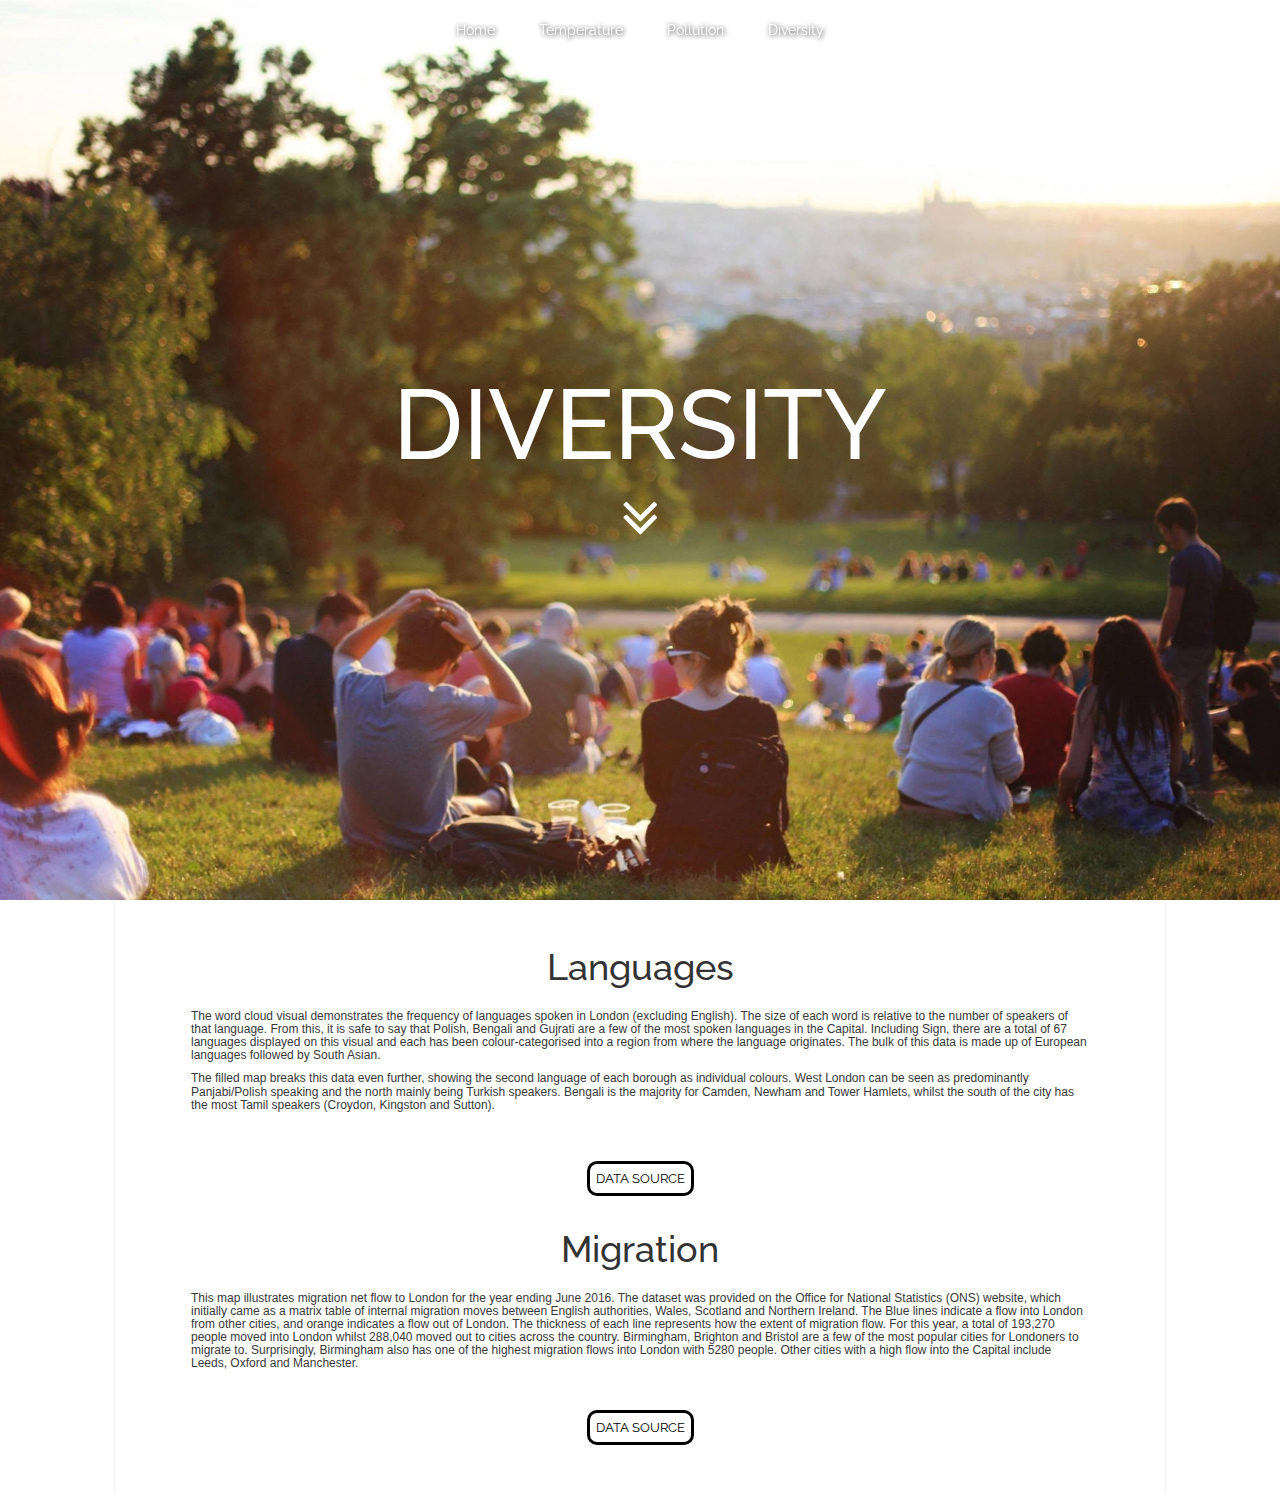
<file: diversity.html>
<html lang="en">

<head>
    <title>Diversity</title>
    <meta charset="UTF-8">
    <meta name="viewport" content="width=device-width, initial-scale=1.0">
    <meta http-equv="X-UA-Compatible" content="ie=edge">
    <link rel="stylesheet" href="https://cdnjs.cloudflare.com/ajax/libs/font-awesome/4.7.0/css/font-awesome.min.css">
    <link rel="stylesheet" href="https://maxcdn.bootstrapcdn.com/bootstrap/3.3.7/css/bootstrap.min.css">
    <link rel="stylesheet" type="text/css" href="style.css">
    <script src="https://ajax.googleapis.com/ajax/libs/jquery/1.10.2/jquery.min.js"></script>
</head>

<body>
    <!--- nav bar-->
    <div class="wrapper">
        <header>
            <nav>
                <div class="menu-icon">
                    <i class="fa fa-bars fa-2x"></i>
                </div>
                <div class="menu">
                    <ul>
                        <li><a href="index.html">Home</a></li>
                        <li><a href="temperature.html">Temperature</a></li>
                        <li><a href="pollution.html">Pollution</a></li>
                        <li><a href="diversity.html">Diversity</a></li>
                    </ul>
                </div>

            </nav>
        </header>
    </div>

    <div class="bgDiv">
        <div class="inner">
            <div class="content">
                <h1>Diversity</h1>
                <a href="#welcome">
                    <button class="btn1"><i class="fa fa-angle-double-down"></i></button>
                </a>
            </div>
        </div>
    </div>

    <div class="otherVis text-center" id=welcome>
        <h1>Languages</h1>

        <div class='tableauPlaceholder' id='viz1523821743444' style='position: relative'>
            <noscript>
                <a href='#'><img alt='Dashboard 1 ' src='https:&#47;&#47;public.tableau.com&#47;static&#47;images&#47;Lo&#47;LondonLanguages&#47;Dashboard1&#47;1_rss.png' style='border: none' /></a>
            </noscript>
            <object class='tableauViz' style='display:none;'>
                <param name='host_url' value='https%3A%2F%2Fpublic.tableau.com%2F' />
                <param name='embed_code_version' value='3' />
                <param name='site_root' value='' />
                <param name='name' value='LondonLanguages&#47;Dashboard1' />
                <param name='tabs' value='no' />
                <param name='toolbar' value='yes' />
                <param name='static_image' value='https:&#47;&#47;public.tableau.com&#47;static&#47;images&#47;Lo&#47;LondonLanguages&#47;Dashboard1&#47;1.png' />
                <param name='animate_transition' value='yes' />
                <param name='display_static_image' value='yes' />
                <param name='display_spinner' value='yes' />
                <param name='display_overlay' value='yes' />
                <param name='display_count' value='yes' />
                <param name='filter' value='publish=yes' />
            </object>
        </div>
        <script type='text/javascript'>
            var divElement = document.getElementById('viz1523821743444');
            var vizElement = divElement.getElementsByTagName('object')[0];
            vizElement.style.width = '1000px';
            vizElement.style.height = '827px';
            var scriptElement = document.createElement('script');
            scriptElement.src = 'https://public.tableau.com/javascripts/api/viz_v1.js';
            vizElement.parentNode.insertBefore(scriptElement, vizElement);
        </script>

        <h6><p>The word cloud visual demonstrates the frequency of languages spoken in London (excluding English). The size of each word is relative to the number of speakers of that language. From this, it is safe to say that Polish, Bengali and Gujrati are a few of the most spoken languages in the Capital. Including Sign, there are a total of 67 languages displayed on this visual and each has been colour-categorised into a region from where the language originates. The bulk of this data is made up of European languages followed by South Asian.</p>
         

<p>The filled map breaks this data even further, showing the second language of each borough as individual colours. West London can be seen as predominantly Panjabi/Polish speaking and the north mainly being Turkish speakers. Bengali is the majority for Camden, Newham and Tower Hamlets, whilst the south of the city has the most Tamil speakers (Croydon, Kingston and Sutton).</p>
</h6>

        <a class="btn2" href="https://data.london.gov.uk/dataset/main-language-spoken-at-home-borough" target="_blank">DATA SOURCE</a>

        <br>
        <br>


        <h1>Migration</h1>

        <div class='tableauPlaceholder' id='viz1523818045129' style='position: relative'>
            <noscript>
                <a href='#'><img alt='Dashboard 1 ' src='https:&#47;&#47;public.tableau.com&#47;static&#47;images&#47;Lo&#47;LondonMigration2016&#47;Dashboard1&#47;1_rss.png' style='border: none' /></a>
            </noscript>
            <object class='tableauViz' style='display:none;'>
                <param name='host_url' value='https%3A%2F%2Fpublic.tableau.com%2F' />
                <param name='embed_code_version' value='3' />
                <param name='site_root' value='' />
                <param name='name' value='LondonMigration2016&#47;Dashboard1' />
                <param name='tabs' value='no' />
                <param name='toolbar' value='yes' />
                <param name='static_image' value='https:&#47;&#47;public.tableau.com&#47;static&#47;images&#47;Lo&#47;LondonMigration2016&#47;Dashboard1&#47;1.png' />
                <param name='animate_transition' value='yes' />
                <param name='display_static_image' value='yes' />
                <param name='display_spinner' value='yes' />
                <param name='display_overlay' value='yes' />
                <param name='display_count' value='yes' />
            </object>
        </div>
        <script type='text/javascript'>
            var divElement = document.getElementById('viz1523818045129');
            var vizElement = divElement.getElementsByTagName('object')[0];
            vizElement.style.width = '1000px';
            vizElement.style.height = '827px';
            var scriptElement = document.createElement('script');
            scriptElement.src = 'https://public.tableau.com/javascripts/api/viz_v1.js';
            vizElement.parentNode.insertBefore(scriptElement, vizElement);
        </script>

        <h6>This map illustrates migration net flow to London for the year ending June 2016. The dataset was provided on the Office for National Statistics (ONS) website, which initially came as a matrix table of internal migration moves between English authorities, Wales, Scotland and Northern Ireland. The Blue lines indicate a flow into London from other cities, and orange indicates a flow out of London. The thickness of each line represents how the extent of migration flow. For this year, a total of 193,270 people moved into London whilst 288,040 moved out to cities across the country. Birmingham, Brighton and Bristol are a few of the most popular cities for Londoners to migrate to. Surprisingly, Birmingham also has one of the highest migration flows into London with 5280 people. Other cities with a high flow into the Capital include Leeds, Oxford and Manchester.</h6>

        <a class="btn2" href="https://www.ons.gov.uk/peoplepopulationandcommunity/populationandmigration/migrationwithintheuk/datasets/matricesofinternalmigrationmovesbetweenlocalauthoritiesandregionsincludingthecountriesofwalesscotlandandnorthernireland" target="_blank">DATA SOURCE</a>




        <script type="text/javascript">
            //Menu toggle-button 

            $(document).ready(function () {
                $(".menu-icon").on("click", function () {
                    $("nav ul").toggleClass("showing");
                });

            });

            //fixed scrolling effect

            $(window).on("scroll", function () {
                if ($(window).scrollTop()) {
                    $('nav').addClass('black');
                } else {
                    $('nav').removeClass('black');
                }

            })

            //SMOOTH SCROLL

            $(function () {
                $('a[href*=#]:not([href=#])').click(function () {
                    if (location.pathname.replace(/^\//, '') == this.pathname.replace(/^\//, '') && location.hostname == this.hostname) {
                        var target = $(this.hash);
                        target = target.length ? target : $('[name=' + this.hash.slice(1) + ']');
                        if (target.length) {
                            $('html,body').animate({
                                scrollTop: target.offset().top
                            }, 1000);
                            return false;
                        }
                    }
                });
            });
        </script>
</file>
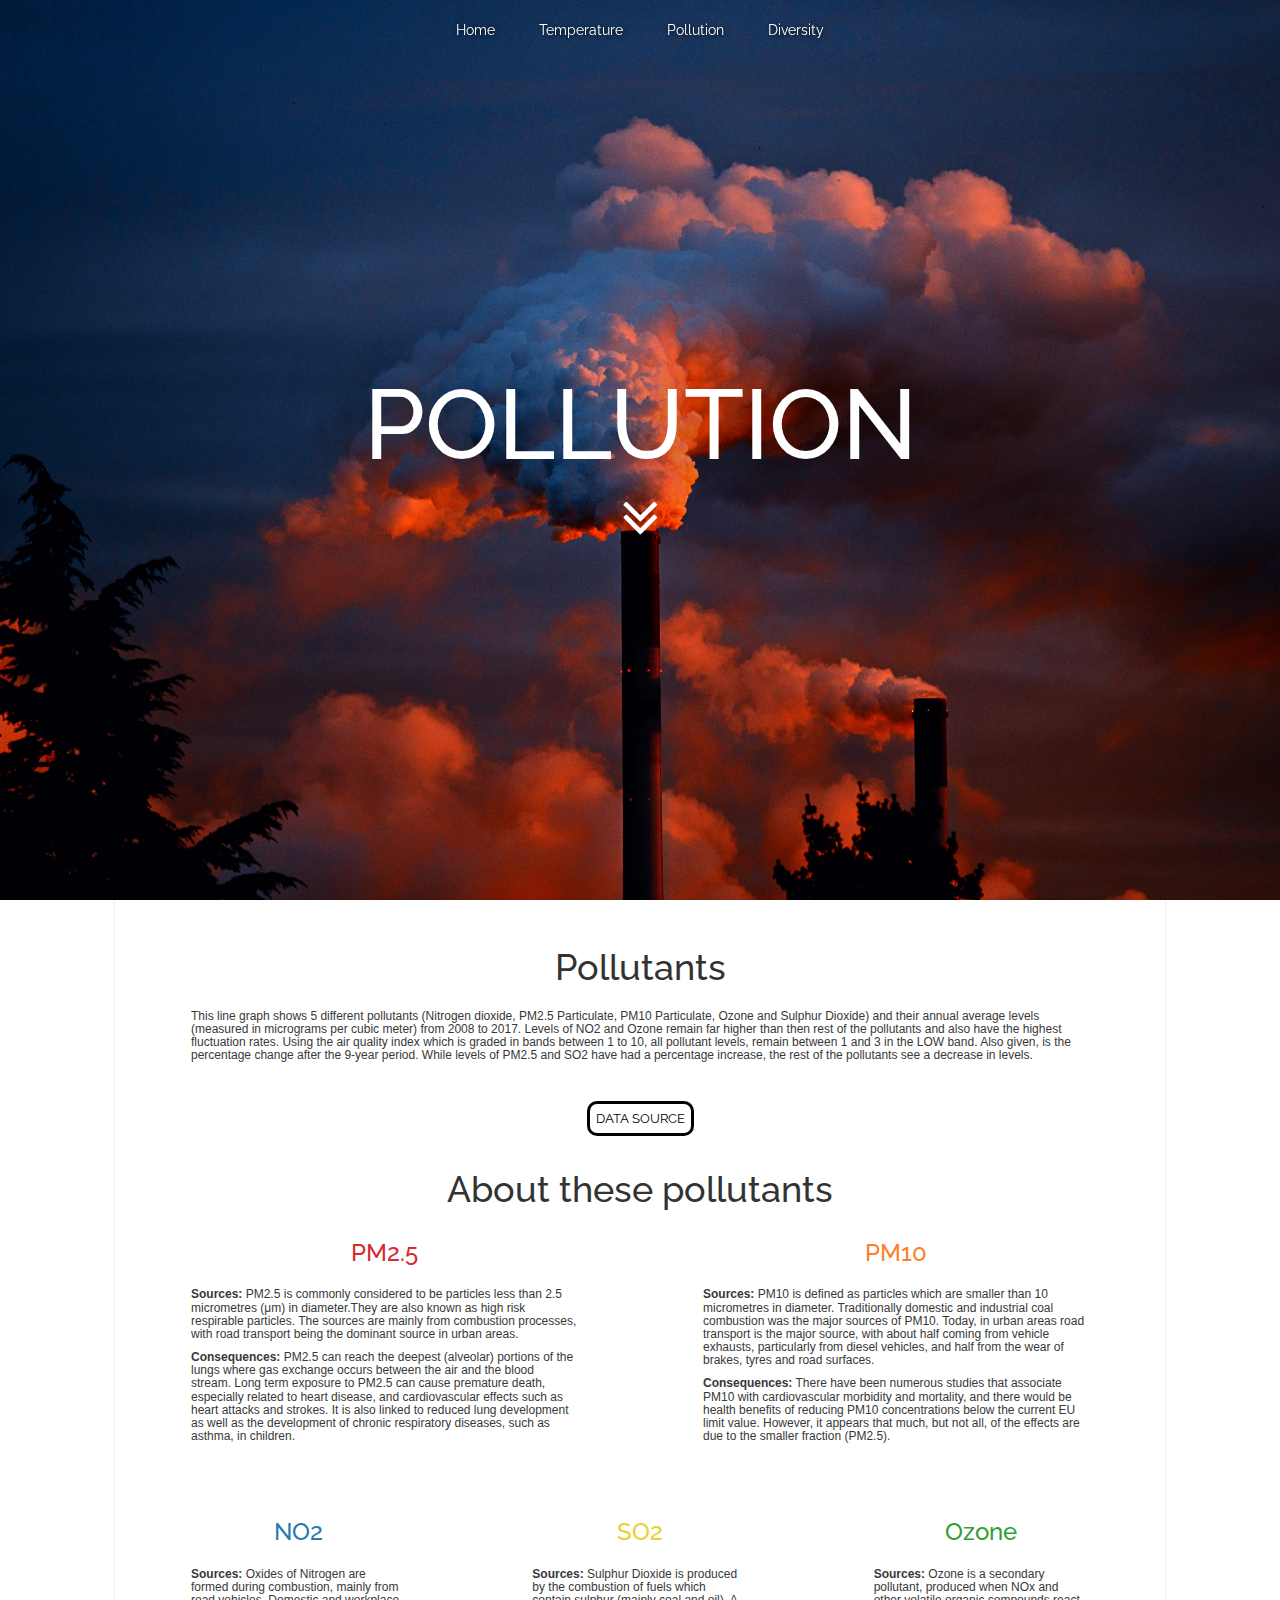
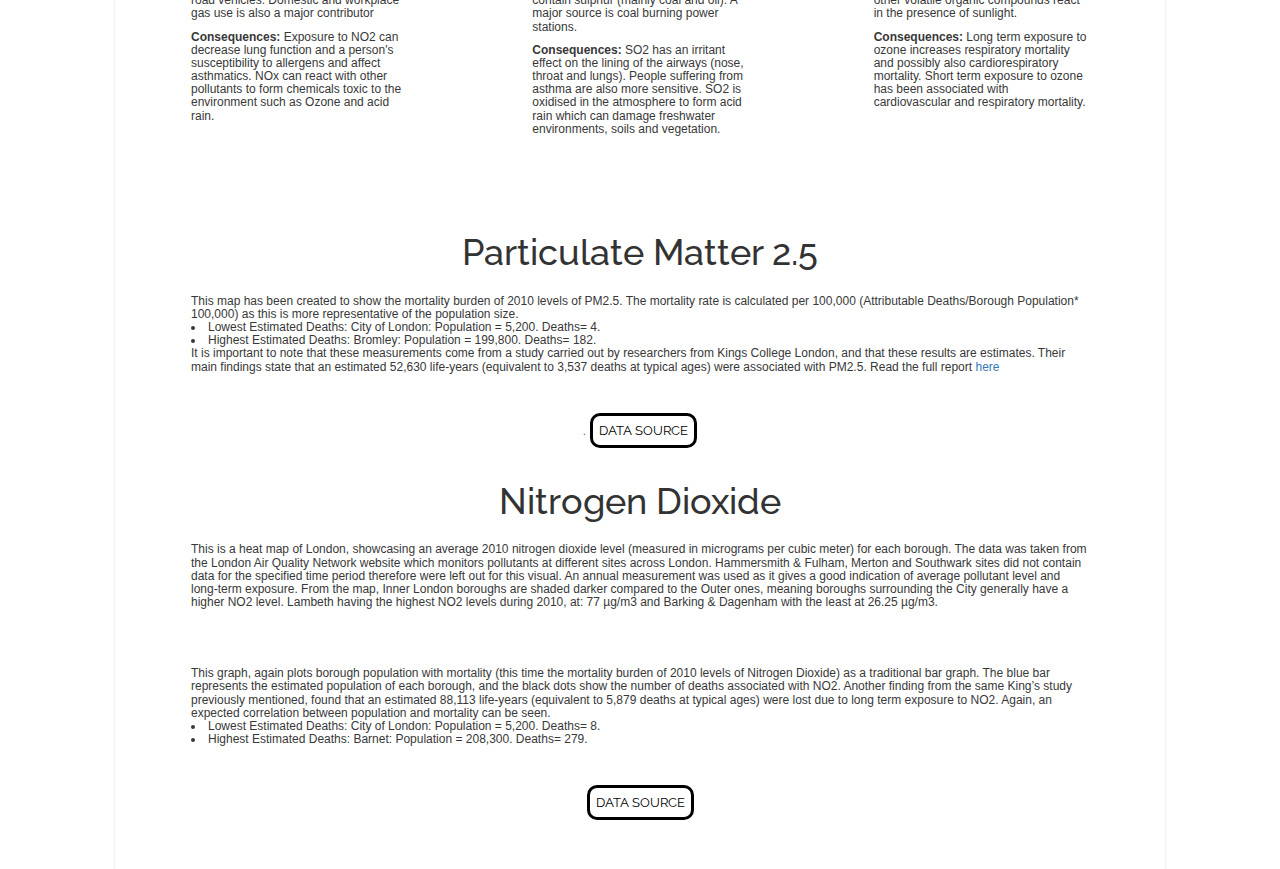
<file: pollution.html>
<html lang="en">

<head>
    <title>Pollution</title>
    <meta charset="UTF-8">
    <meta name="viewport" content="width=device-width, initial-scale=1.0">
    <meta http-equv="X-UA-Compatible" content="ie=edge">
    <link rel="stylesheet" href="https://cdnjs.cloudflare.com/ajax/libs/font-awesome/4.7.0/css/font-awesome.min.css">
    <link rel="stylesheet" href="https://maxcdn.bootstrapcdn.com/bootstrap/3.3.7/css/bootstrap.min.css">
    <link rel="stylesheet" type="text/css" href="style.css">
    <script src="https://ajax.googleapis.com/ajax/libs/jquery/1.10.2/jquery.min.js"></script>
</head>

<body>
    <!--- nav bar-->
    <div class="wrapper">
        <header>
            <nav>
                <div class="menu-icon">
                    <i class="fa fa-bars fa-2x"></i>
                </div>
                <ul>
                    <li><a href="index.html">Home</a></li>
                    <li><a href="temperature.html">Temperature</a></li>
                    <li><a href="pollution.html">Pollution</a></li>
                    <li><a href="diversity.html">Diversity</a></li>
                </ul>
    </div>

    </nav>
    </header>
    </div>

    <div class="bgPol">
        <div class="inner">
            <div class="content">
                <h1>Pollution</h1>
                <a href="#welcome">
                    <button class="btn1"><i class="fa fa-angle-double-down"></i></button>
                </a>
            </div>
        </div>
    </div>

    <div class="otherVis text-center" id=welcome>
        <h1>Pollutants</h1>
        <div class='tableauPlaceholder' id='viz1523815488665' style='position: relative'>
            <noscript>
                <a href='#'><img alt='LONDON: Pollutant Levels from 2008-2017 ' src='https:&#47;&#47;public.tableau.com&#47;static&#47;images&#47;Lo&#47;LondonPollutants&#47;LONDONPollutantLevelsfrom2008-2018&#47;1_rss.png' style='border: none' /></a>
            </noscript>
            <object class='tableauViz' style='display:none;'>
                <param name='host_url' value='https%3A%2F%2Fpublic.tableau.com%2F' />
                <param name='embed_code_version' value='3' />
                <param name='site_root' value='' />
                <param name='name' value='LondonPollutants&#47;LONDONPollutantLevelsfrom2008-2018' />
                <param name='tabs' value='no' />
                <param name='toolbar' value='yes' />
                <param name='static_image' value='https:&#47;&#47;public.tableau.com&#47;static&#47;images&#47;Lo&#47;LondonPollutants&#47;LONDONPollutantLevelsfrom2008-2018&#47;1.png' />
                <param name='animate_transition' value='yes' />
                <param name='display_static_image' value='yes' />
                <param name='display_spinner' value='yes' />
                <param name='display_overlay' value='yes' />
                <param name='display_count' value='yes' />
                <param name='filter' value='publish=yes' />
            </object>
        </div>
        <script type='text/javascript'>
            var divElement = document.getElementById('viz1523815488665');
            var vizElement = divElement.getElementsByTagName('object')[0];
            vizElement.style.width = '1000px';
            vizElement.style.height = '477px';
            var scriptElement = document.createElement('script');
            scriptElement.src = 'https://public.tableau.com/javascripts/api/viz_v1.js';
            vizElement.parentNode.insertBefore(scriptElement, vizElement);
        </script>

        <h6>This line graph shows 5 different pollutants (Nitrogen dioxide, PM2.5 Particulate, PM10 Particulate, Ozone and Sulphur Dioxide) and their annual average levels (measured in micrograms per cubic meter) from 2008 to 2017. Levels of NO2 and Ozone remain far higher than then rest of the pollutants and also have the highest fluctuation rates. Using the air quality index which is graded in bands between 1 to 10, all pollutant levels, remain between 1 and 3 in the LOW band. Also given, is the percentage change after the 9-year period. While levels of PM2.5 and SO2 have had a percentage increase, the rest of the pollutants see a decrease in levels.</h6>

        <a class="btn2" href="https://data.london.gov.uk/dataset/london-average-air-quality-levels" target="_blank">DATA SOURCE</a>

        <br>
        <br>

        <h1>About these pollutants</h1>
        <div class="row">
            <div class="col-md-6">
                <h3 style="color:#d42a2f;">PM2.5</h3>
                <h6>
                    <p><strong>Sources:</strong> PM2.5 is commonly considered to be particles less than 2.5 micrometres (μm) in diameter.They are also known as high risk respirable particles. The sources are mainly from combustion processes, with road transport being the dominant source in urban areas.  </p>
                    <p><strong>Consequences:</strong> PM2.5 can reach the deepest (alveolar) portions of the lungs where gas exchange occurs between the air and the blood stream. Long term exposure to PM2.5 can cause premature death, especially related to heart disease, and cardiovascular effects such as heart attacks and strokes. It is also linked to reduced lung development as well as the development of chronic respiratory diseases, such as asthma, in children.</p>
                </h6>
            </div>

            <div class="col-md-6">
                <h3 style="color:#fd7f28;">PM10</h3>
                <h6>
                    <p><strong>Sources:</strong> PM10 is defined as particles which are smaller than 10 micrometres in diameter. Traditionally domestic and industrial coal combustion was the major sources of PM10. Today, in urban areas road transport is the major source, with about half coming from vehicle exhausts, particularly from diesel vehicles, and half from the wear of brakes, tyres and road surfaces.</p>
                    <p><strong>Consequences:</strong> There have been numerous studies that associate PM10 with cardiovascular morbidity and mortality, and there would be health benefits of reducing PM10 concentrations below the current EU limit value. However, it appears that much, but not all, of the effects are due to the smaller fraction (PM2.5). </p>
                </h6>
            </div>


            <div class="col-md-4">
                <h3 style="color:#2678b2;">NO2</h3>
                <h6>
                    <p><strong>Sources:</strong> Oxides of Nitrogen are formed during combustion, mainly from road vehicles. Domestic and workplace gas use is also a major contributor</p>
                <p><strong>Consequences:</strong> Exposure to NO2 can decrease lung function and a person's susceptibility to allergens and affect asthmatics. NOx can react with other pollutants to form chemicals toxic to the environment such as Ozone and acid rain.</p>
                </h6>
            </div>

            <div class="col-md-4">
                <h3 style="color:#e9d030;">SO2</h3>
                <h6>
                    <p><strong>Sources:</strong> Sulphur Dioxide is produced by the combustion of fuels which contain sulphur (mainly coal and oil). A major source is coal burning power stations. </p>
                    <p><strong>Consequences:</strong> SO2 has an irritant effect on the lining of the airways (nose, throat and lungs). People suffering from asthma are also more sensitive. SO2 is oxidised in the atmosphere to form acid rain which can damage freshwater environments, soils and vegetation.</p>
                </h6>
            </div>

            <div class="col-md-4">
                <h3 style="color:#339e34;">Ozone</h3>
                <h6>
                    <p><strong>Sources:</strong> Ozone is a secondary pollutant, produced when NOx and other volatile organic compounds react in the presence of sunlight.</p>
                    <p><strong>Consequences:</strong> Long term exposure to ozone increases respiratory mortality and possibly also cardiorespiratory mortality. Short term exposure to ozone has been associated with cardiovascular and respiratory mortality. </p>
                </h6>
            </div>
        </div>


        <br>

        <h1>Particulate Matter 2.5</h1>

        <div class='tableauPlaceholder' id='viz1525372877589' style='position: relative'>
            <noscript>
                <a href='#'><img alt='PM2.5 deaths ' src='https:&#47;&#47;public.tableau.com&#47;static&#47;images&#47;Lo&#47;LondonPM2_5v2&#47;PM2_5deaths&#47;1_rss.png' style='border: none' /></a>
            </noscript>
            <object class='tableauViz' style='display:none;'>
                <param name='host_url' value='https%3A%2F%2Fpublic.tableau.com%2F' />
                <param name='embed_code_version' value='3' />
                <param name='site_root' value='' />
                <param name='name' value='LondonPM2_5v2&#47;PM2_5deaths' />
                <param name='tabs' value='no' />
                <param name='toolbar' value='yes' />
                <param name='static_image' value='https:&#47;&#47;public.tableau.com&#47;static&#47;images&#47;Lo&#47;LondonPM2_5v2&#47;PM2_5deaths&#47;1.png' />
                <param name='animate_transition' value='yes' />
                <param name='display_static_image' value='yes' />
                <param name='display_spinner' value='yes' />
                <param name='display_overlay' value='yes' />
                <param name='display_count' value='yes' />
                <param name='filter' value='publish=yes' />
            </object>
        </div>
        <script type='text/javascript'>
            var divElement = document.getElementById('viz1525372877589');
            var vizElement = divElement.getElementsByTagName('object')[0];
            vizElement.style.width = '1000px';
            vizElement.style.height = '827px';
            var scriptElement = document.createElement('script');
            scriptElement.src = 'https://public.tableau.com/javascripts/api/viz_v1.js';
            vizElement.parentNode.insertBefore(scriptElement, vizElement);
        </script>

        <h6>This map has been created to show the mortality burden of 2010 levels of PM2.5.
The mortality rate is calculated per 100,000 (Attributable Deaths/Borough Population* 100,000) as this is more representative of the population size.

    <li>Lowest Estimated Deaths: City of London: Population = 5,200. Deaths= 4.</li>
    <li>Highest Estimated Deaths: Bromley: Population = 199,800. Deaths= 182.</li>

       It is important to note that these measurements come from a study carried out by researchers from Kings College London, and that these results are estimates. Their main findings state that an estimated 52,630 life-years (equivalent to 3,537 deaths at typical ages) were associated with PM2.5. Read the full report <a href="https://www.kcl.ac.uk/lsm/research/divisions/aes/research/ERG/research-projects/HIAinLondonKingsReport14072015final.pdf" target="_blank">here</a></h6>.

        <a class="btn2" href="https://data.london.gov.uk/dataset/understanding-health-impacts-of-air-pollution-in-london-" target="_blank">DATA SOURCE</a>

        <br>
        <br>

        <h1>Nitrogen Dioxide</h1>

        <div class='tableauPlaceholder' id='viz1523816754041' style='position: relative'>
            <noscript>
                <a href='#'><img alt='London: NO2 ' src='https:&#47;&#47;public.tableau.com&#47;static&#47;images&#47;Lo&#47;LondonNO2&#47;LondonNO2&#47;1_rss.png' style='border: none' /></a>
            </noscript>
            <object class='tableauViz' style='display:none;'>
                <param name='host_url' value='https%3A%2F%2Fpublic.tableau.com%2F' />
                <param name='embed_code_version' value='3' />
                <param name='site_root' value='' />
                <param name='name' value='LondonNO2&#47;LondonNO2' />
                <param name='tabs' value='no' />
                <param name='toolbar' value='yes' />
                <param name='static_image' value='https:&#47;&#47;public.tableau.com&#47;static&#47;images&#47;Lo&#47;LondonNO2&#47;LondonNO2&#47;1.png' />
                <param name='animate_transition' value='yes' />
                <param name='display_static_image' value='yes' />
                <param name='display_spinner' value='yes' />
                <param name='display_overlay' value='yes' />
                <param name='display_count' value='yes' />
            </object>
        </div>
        <script type='text/javascript'>
            var divElement = document.getElementById('viz1523816754041');
            var vizElement = divElement.getElementsByTagName('object')[0];
            if (divElement.offsetWidth > 800) {
                vizElement.style.width = '900px';
                vizElement.style.height = '727px';
            } else if (divElement.offsetWidth > 500) {
                vizElement.style.width = '900px';
                vizElement.style.height = '727px';
            } else {
                vizElement.style.width = '900px';
                vizElement.style.height = '727px';
            }
            var scriptElement = document.createElement('script');
            scriptElement.src = 'https://public.tableau.com/javascripts/api/viz_v1.js';
            vizElement.parentNode.insertBefore(scriptElement, vizElement);
        </script>

        <h6>This is a heat map of London, showcasing an average 2010 nitrogen dioxide level (measured in micrograms per cubic meter) for each borough. The data was taken from the London Air Quality Network website which monitors pollutants at different sites across London. Hammersmith &amp; Fulham, Merton and Southwark sites did not contain data for the specified time period therefore were left out for this visual. An annual measurement was used as it gives a good indication of average pollutant level and long-term exposure. From the map, Inner London boroughs are shaded darker compared to the Outer ones, meaning boroughs surrounding the City generally have a higher NO2 level. Lambeth having the highest NO2 levels during 2010, at: 77 µg/m3 and Barking &amp; Dagenham with the least at 26.25 µg/m3.</h6>

        <div class='tableauPlaceholder' id='viz1523816864036' style='position: relative'>
            <noscript>
                <a href='#'><img alt='London: NO2 Mortality ' src='https:&#47;&#47;public.tableau.com&#47;static&#47;images&#47;Lo&#47;LondonNO2Mortality&#47;LondonNO2Mortality&#47;1_rss.png' style='border: none' /></a>
            </noscript>
            <object class='tableauViz' style='display:none;'>
                <param name='host_url' value='https%3A%2F%2Fpublic.tableau.com%2F' />
                <param name='embed_code_version' value='3' />
                <param name='site_root' value='' />
                <param name='name' value='LondonNO2Mortality&#47;LondonNO2Mortality' />
                <param name='tabs' value='no' />
                <param name='toolbar' value='yes' />
                <param name='static_image' value='https:&#47;&#47;public.tableau.com&#47;static&#47;images&#47;Lo&#47;LondonNO2Mortality&#47;LondonNO2Mortality&#47;1.png' />
                <param name='animate_transition' value='yes' />
                <param name='display_static_image' value='yes' />
                <param name='display_spinner' value='yes' />
                <param name='display_overlay' value='yes' />
                <param name='display_count' value='yes' />
            </object>
        </div>
        <script type='text/javascript'>
            var divElement = document.getElementById('viz1523816864036');
            var vizElement = divElement.getElementsByTagName('object')[0];
            vizElement.style.width = '900px';
            vizElement.style.height = '427px';
            var scriptElement = document.createElement('script');
            scriptElement.src = 'https://public.tableau.com/javascripts/api/viz_v1.js';
            vizElement.parentNode.insertBefore(scriptElement, vizElement);
        </script>

        <h6>This graph, again plots borough population with mortality (this time the mortality burden of 2010 levels of Nitrogen Dioxide) as a traditional bar graph. The blue bar represents the estimated population of each borough, and the black dots show the number of deaths associated with NO2. Another finding from the same King’s study previously mentioned, found that an estimated 88,113 life-years (equivalent to 5,879 deaths at typical ages) were lost due to long term exposure to NO2. Again, an expected correlation between population and mortality can be seen. 
            <li>Lowest Estimated Deaths: City of London: Population = 5,200. Deaths= 8. </li>
            <li>Highest Estimated Deaths: Barnet: Population = 208,300. Deaths= 279. </li> </h6>

        <a class="btn2" href="https://www.londonair.org.uk/london/asp/datadownload.asp" target="_blank">DATA SOURCE</a>



        <script type="text/javascript">
            //Menu toggle-button 

            $(document).ready(function () {
                $(".menu-icon").on("click", function () {
                    $("nav ul").toggleClass("showing");
                });

            });

            //fixed scrolling effect

            $(window).on("scroll", function () {
                if ($(window).scrollTop()) {
                    $('nav').addClass('black');
                } else {
                    $('nav').removeClass('black');
                }

            })

            //SMOOTH SCROLL

            $(function () {
                $('a[href*=#]:not([href=#])').click(function () {
                    if (location.pathname.replace(/^\//, '') == this.pathname.replace(/^\//, '') && location.hostname == this.hostname) {
                        var target = $(this.hash);
                        target = target.length ? target : $('[name=' + this.hash.slice(1) + ']');
                        if (target.length) {
                            $('html,body').animate({
                                scrollTop: target.offset().top
                            }, 1000);
                            return false;
                        }
                    }
                });
            });
        </script>
</file>
<file: style.css>
@import url('https://fonts.googleapis.com/css?family=Raleway');
html,
body {
    margin: 0;
    padding: 0;
    height: 100%;
    width: 100%;
}

footer {
    padding: 10em 1em 0em;
    width: 100%;
}

body {
    font-family: 'Raleway', sans-serif;
}

#icon {
    max-width: 200px;
    margin: 1% auto;
}

#icon:hover {
    color: black;
    border: solid black 3px;
    opacity: 0.5;
}

.intro {
    height: 100%;
    width: 100%;
    margin: auto;
    background: url("img/london.jpg") no-repeat center center fixed;
    display: table;
    background-size: cover;
}

.intro .inner {
    display: table-cell;
    vertical-align: middle;
    width: 100%;
    max-width: none;
}

.bgTemp {
    height: 100%;
    width: 100%;
    margin: auto;
    background: url("img/weather.jpg") no-repeat center center fixed;
    display: table;
    background-size: cover;
}

.bgPol {
    height: 100%;
    width: 100%;
    margin: auto;
    background: url("img/pollution.jpg") no-repeat center center fixed;
    display: table;
    background-size: cover;
}

.bgDiv {
    height: 100%;
    width: 100%;
    margin: auto;
    background: url("img/people.jpg") no-repeat center center fixed;
    display: table;
    background-size: cover;
}

.inner {
    display: table-cell;
    text-align: center;
    vertical-align: middle;
}

.content {
    margin: auto;
    text-align: center;
}

.content h1 {
    font-family: 'Raleway', sans-serif;
    color: white;
    text-shadow: 0px 0px 80px #000;
    text-transform: uppercase;
    font-size: 700%;
}

.welcome {
    margin: 0 auto;
    padding: 4em 2em 4em;
    max-width: 1000px;
    line-height: 1.5em;
    box-shadow: 0 0 2px rgba(0, 0, 0, 0.16);
}

.otherVis {
    margin: 0 auto;
    padding: 2em 2em 4em;
    max-width: 1050px;
    line-height: 1.5em;
    box-shadow: 0 0 2px rgba(0, 0, 0, 0.16);
}

.otherVis h6 {
    font-family: 'Helvetica', sans-serif;
    padding: 1em 4em 3em;
    color: #383838;
    text-align: left;
}

nav {
    position: fixed;
    width: 100%;
    z-index: 100;
}

nav ul {
    list-style: none;
    background: rgba(0, 0, 0, 0);
    overflow: hidden;
    color: #fff;
    padding: 0%;
    text-align: center;
    text-shadow: 1px 1px 5px #000;
    margin: 0;
    transition: 1s;
}

nav.black ul {
    background: #000;
}

nav ul li {
    display: inline-block;
    padding: 20px;
}

nav ul li a {
    text-decoration: none;
    color: #fff;
    font size: 20px;
}

.menu-icon {
    width: 100%;
    background: #000;
    text-align: right;
    box-sizing: border-box;
    padding: 15px 24px;
    cursor: pointer;
    color: #fff;
    display: none;
}

.btn {
    border-radius: 9px;
    font-family: 'Raleway', sans-serif;
    color: white;
    font-size: 135%;
    padding: 10px 20px;
    border: solid white 3px;
    text-transform: uppercase;
    text-decoration: none;
}

.btn:hover {
    color: skyblue;
    border: solid skyblue 3px;
}

.btn1 {
    font-size: 60px;
    color: white;
    padding: 0;
    border: none;
    background: none;
}

.btn1:hover {
    color: skyblue;
}

.btn2 {
    border-radius: 10px;
    font-family: 'Raleway', sans-serif;
    color: black;
    font-size: 90%;
    padding: 7px 6px;
    border: solid black 3px;
}

.btn2:hover {
    color: skyblue;
    border: solid skyblue 3px;
}

@media(max-width: 580px) {
    nav ul {
        max-height: 0px;
        background: #000;
    }
    nav.black ul {
        background: #000;
    }
    .showing {
        max-height: 20em;
    }
    nav ul li {
        box-sizing: border-box;
        width: 100%;
        padding: 24px 0;
        text-align: center;
    }
    .menu-icon {
        display: block;
    }
    .content h1 {
        font-size: 250%
    }
    .btn {
        font-size: 110%;
        padding: 7px 15px;
    }
}
</file>
